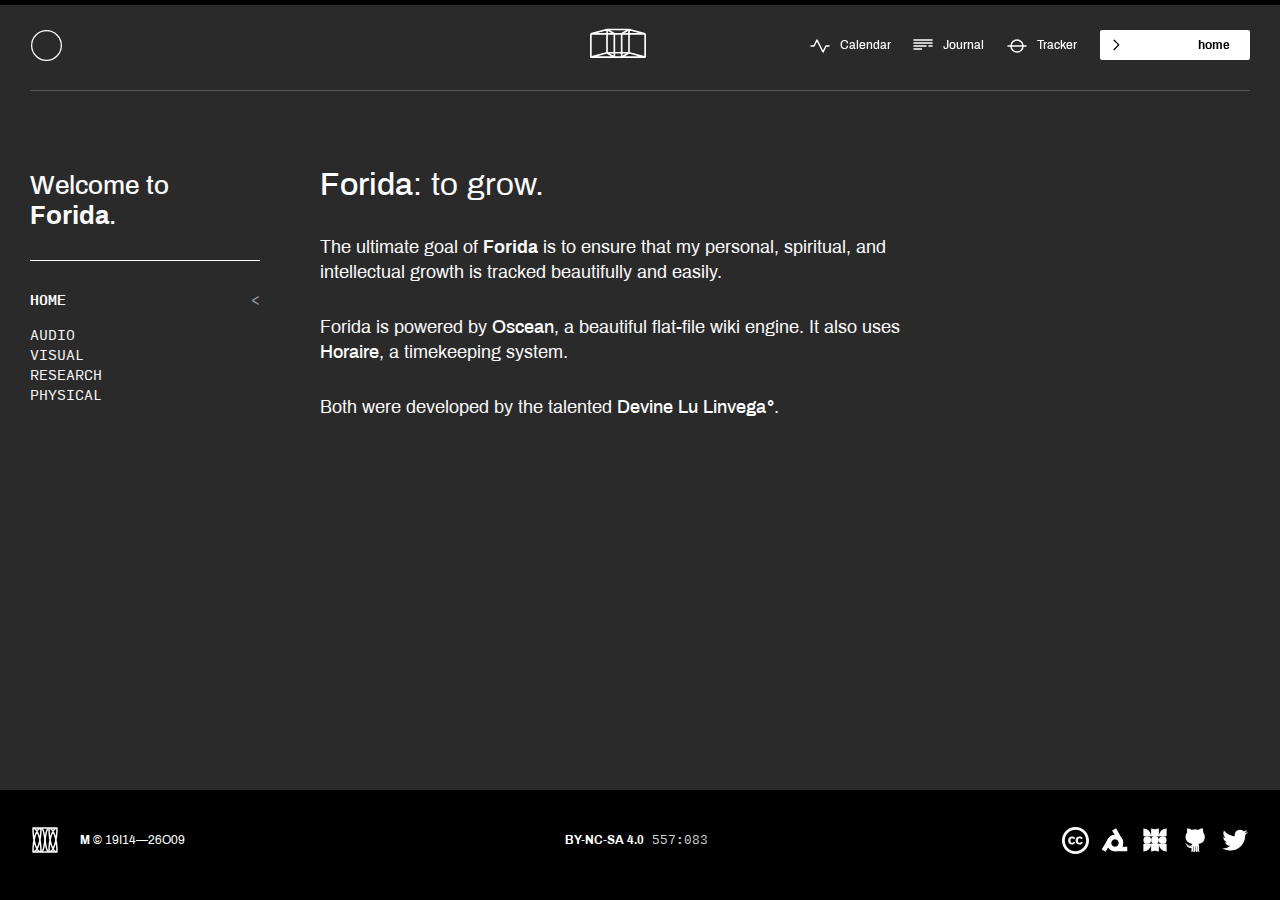
<file: index.html>
<!DOCTYPE html>
<html lang='en'>
<head>
  <meta charset='utf-8'>
  <!-- Basic -->
  <meta name='author' content='Test'>
  <meta name='description' content='Forida'/>
  <meta name='keywords' content='M, Mboxed, Lietal, Forida, Oscean' />
  <meta name='license' content='name=BY-NC-SA(4.0), url=https://creativecommons.org/licenses/by-nc-sa/4.0/'/>
  <meta name='thumbnail' content='https://mboxed.github.io/forida/media/services/thumbnail.jpg' />
  <!-- Twitter -->
  <meta name='twitter:card' content='summary'>
  <meta name='twitter:site' content='@mboxxed'>
  <meta name='twitter:title' content='Forida'>
  <meta name='twitter:description' content='The notes, research, and growth of M.'>
  <meta name='twitter:creator' content='@mboxxed'>
  <meta name='twitter:image' content='https://mboxed.github.io/forida/media/services/rss.jpg'>
  <!-- Facebook -->
  <meta property='og:title' content='Forida' />
  <meta property='og:type' content='article' />
  <meta property='og:url' content='https://mboxed.github.io/forida/' />
  <meta property='og:image' content='https://mboxed.github.io/forida/media/services/rss.jpg' />
  <meta property='og:description' content='The notes, research, and growth of M.' /> 
  <meta property='og:site_name' content='Forida' />

  <script type='text/javascript' src='scripts/lib/helpers.js'></script>
  <script type='text/javascript' src='scripts/lib/runic.js'></script>
  <script type='text/javascript' src='scripts/lib/indental.js'></script>
  <script type='text/javascript' src='scripts/lib/tablatal.js'></script>
  <script type='text/javascript' src='scripts/lib/neralie.js'></script>
  <script type='text/javascript' src='scripts/lib/arvelie.js'></script>
  <script type='text/javascript' src='scripts/lib/lisp.js'></script>
  <script type='text/javascript' src='scripts/lib/heol.js'></script>

  <script type='text/javascript' src='scripts/types/entry.js'></script>
  <script type='text/javascript' src='scripts/types/term.js'></script>
  <script type='text/javascript' src='scripts/types/list.js'></script>
  <script type='text/javascript' src='scripts/types/log.js'></script>
  <script type='text/javascript' src='scripts/types/issue.js'></script>
  <script type='text/javascript' src='scripts/types/horaire.js'></script>
  <script type='text/javascript' src='scripts/types/forecast.js'></script>
  <script type='text/javascript' src='scripts/types/yleta.js'></script>
  <script type='text/javascript' src='scripts/types/yletaodeta.js'></script>
  <script type='text/javascript' src='scripts/types/taxon.js'></script>
  

  <script type='text/javascript' src='scripts/viz/viz.js'></script>
  <script type='text/javascript' src='scripts/viz/activity.js'></script>
  <script type='text/javascript' src='scripts/viz/bar.js'></script>
  <script type='text/javascript' src='scripts/viz/balance.js'></script>
  
  <script type='text/javascript' src='scripts/riven/riven.js'></script>

  <script type='text/javascript' src='scripts/riven/nodes/model/mouse.js'></script>
  <script type='text/javascript' src='scripts/riven/nodes/model/query.js'></script>
  <script type='text/javascript' src='scripts/riven/nodes/model/router.js'></script>
  <script type='text/javascript' src='scripts/riven/nodes/model/database.js'></script>
  <script type='text/javascript' src='scripts/riven/nodes/model/table.js'></script>
  <script type='text/javascript' src='scripts/riven/nodes/model/map.js'></script>
  
  <script type='text/javascript' src='scripts/riven/nodes/controller/template.js'></script>
  <script type='text/javascript' src='scripts/riven/nodes/controller/journal.js'></script>
  <script type='text/javascript' src='scripts/riven/nodes/controller/calendar.js'></script>
  <script type='text/javascript' src='scripts/riven/nodes/controller/tracker.js'></script>
  <script type='text/javascript' src='scripts/riven/nodes/controller/default.js'></script>

  <script type='text/javascript' src='scripts/riven/nodes/view/document.js'></script>
  <script type='text/javascript' src='scripts/riven/nodes/view/dom.js'></script>
  <script type='text/javascript' src='scripts/riven/nodes/view/dom.input.js'></script>
  <script type='text/javascript' src='scripts/riven/nodes/view/dom.photo.js'></script>
  <script type='text/javascript' src='scripts/riven/nodes/view/dom.terminal.js'></script>
  <script type='text/javascript' src='scripts/riven/nodes/view/dom.path.js'></script>

  <script type='text/javascript' src='scripts/riven/nodes/services/twtxt.js'></script>
  <script type='text/javascript' src='scripts/riven/nodes/services/lxtxt.js'></script>
  <script type='text/javascript' src='scripts/riven/nodes/services/rss.js'></script>
  <script type='text/javascript' src='scripts/riven/nodes/services/static.js'></script>
  <script type='text/javascript' src='scripts/riven/nodes/services/mesh.js'></script>

  <script type='text/javascript' src='scripts/database/lexicon.ndtl'></script>
  <script type='text/javascript' src='scripts/database/issues.ndtl'></script>
  <script type='text/javascript' src='scripts/database/horaire.tbtl'></script>
  <script type='text/javascript' src='scripts/database/asulodeta.tbtl'></script>
  <script type='text/javascript' src='scripts/database/glossary.ndtl'></script>
  <script type='text/javascript' src='scripts/database/taxon.tbtl'></script>

  <script src='scripts/graph.js'></script>

  <link rel='stylesheet' type='text/css' href='links/reset.css'/>
  <link rel='stylesheet' type='text/css' href='links/fonts.css'/>
  <link rel='stylesheet' type='text/css' href='links/main.css'/>
  <link rel='alternate'  type='application/rss+xml' title='Feed' href='links/rss.xml' />

  <title>Oscean</title>
</head>
<body>
  <script>
    window.addEventListener('load', () => { RIVEN.create(true); })
  </script>
  <noscript>
    Go to <a href='static.html' target='_blank'>/static.html</a><br />
  </noscript>
</body>
</html>
</file>
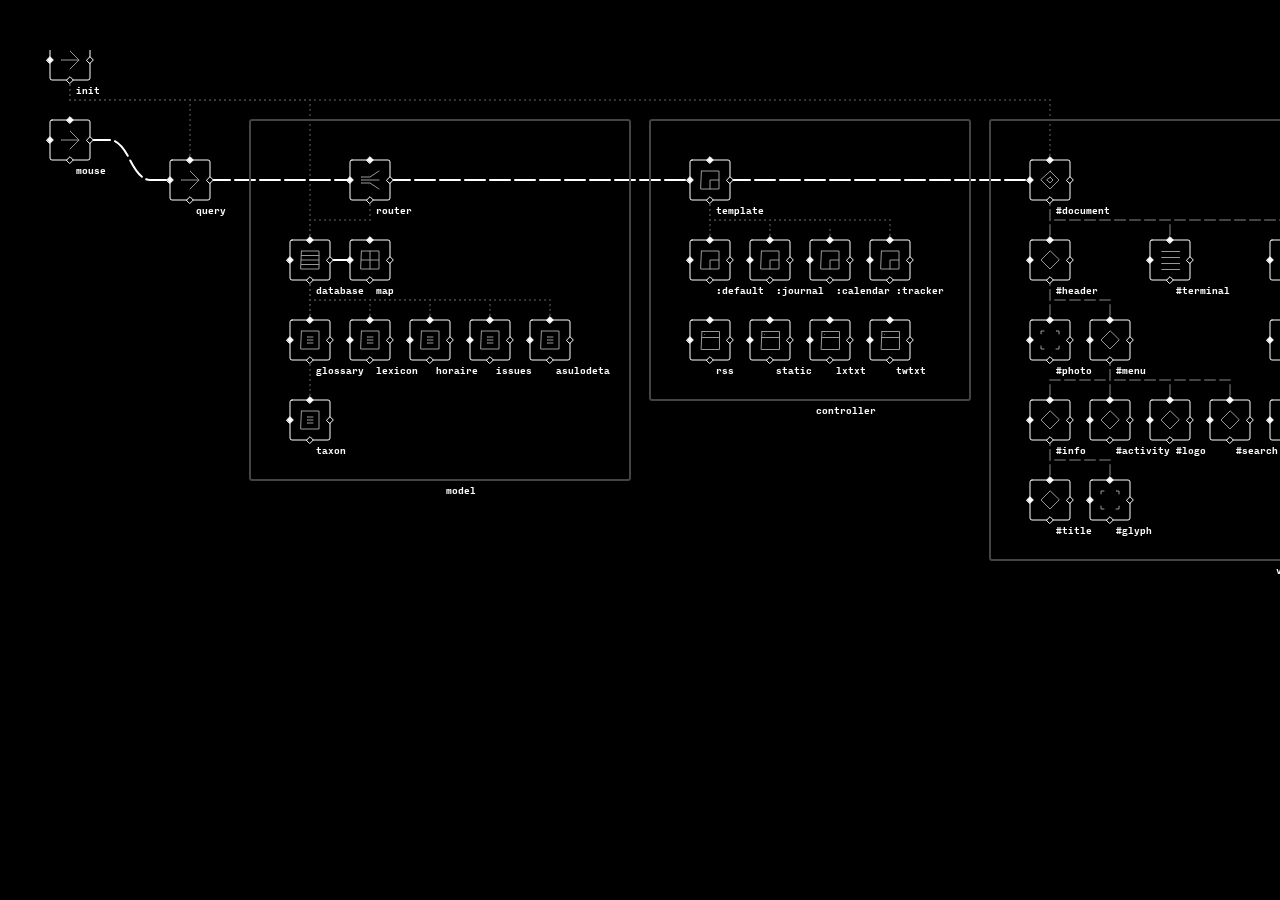
<file: riven.html>
<!DOCTYPE html>
<html lang='en'>
<head>
  <meta charset='utf-8'>

  <script src='scripts/lib/helpers.js'></script>
  <script src='scripts/lib/runic.js'></script>
  <script src='scripts/lib/indental.js'></script>
  <script src='scripts/lib/tablatal.js'></script>
  <script src='scripts/lib/neralie.js'></script>
  <script src='scripts/lib/arvelie.js'></script>
  <script src='scripts/lib/lisp.js'></script>
  <script src='scripts/lib/heol.js'></script>

  <script type='text/javascript' src='scripts/types/entry.js'></script>
  <script type='text/javascript' src='scripts/types/term.js'></script>
  <script type='text/javascript' src='scripts/types/list.js'></script>
  <script type='text/javascript' src='scripts/types/log.js'></script>
  <script type='text/javascript' src='scripts/types/issue.js'></script>
  <script type='text/javascript' src='scripts/types/horaire.js'></script>
  <script type='text/javascript' src='scripts/types/forecast.js'></script>
  <script type='text/javascript' src='scripts/types/yleta.js'></script>
  <script type='text/javascript' src='scripts/types/yletaodeta.js'></script>
  <script type='text/javascript' src='scripts/types/taxon.js'></script>

  
  <script src='scripts/riven/riven.js'></script>

  <script src='scripts/riven/nodes/model/mouse.js'></script>
  <script src='scripts/riven/nodes/model/query.js'></script>
  <script src='scripts/riven/nodes/model/router.js'></script>
  <script src='scripts/riven/nodes/model/database.js'></script>
  <script src='scripts/riven/nodes/model/table.js'></script>
  <script src='scripts/riven/nodes/model/map.js'></script>

  <script src='scripts/riven/nodes/controller/template.js'></script>
  <script src='scripts/riven/nodes/controller/journal.js'></script>
  <script src='scripts/riven/nodes/controller/calendar.js'></script>
  <script src='scripts/riven/nodes/controller/tracker.js'></script>
  <script src='scripts/riven/nodes/controller/default.js'></script>

  <script src='scripts/viz/viz.js'></script>
  <script src='scripts/viz/activity.js'></script>
  <script src='scripts/viz/bar.js'></script>
  <script src='scripts/viz/balance.js'></script>

  <script src='scripts/riven/nodes/view/document.js'></script>
  <script src='scripts/riven/nodes/view/dom.js'></script>
  <script src='scripts/riven/nodes/view/dom.input.js'></script>
  <script src='scripts/riven/nodes/view/dom.photo.js'></script>
  <script src='scripts/riven/nodes/view/dom.terminal.js'></script>
  <script src='scripts/riven/nodes/view/dom.path.js'></script>

  <script src='scripts/riven/nodes/services/twtxt.js'></script>
  <script src='scripts/riven/nodes/services/lxtxt.js'></script>
  <script src='scripts/riven/nodes/services/rss.js'></script>
  <script src='scripts/riven/nodes/services/static.js'></script>
  <script src='scripts/riven/nodes/services/mesh.js'></script>

  <script type='text/javascript' src='scripts/database/lexicon.ndtl'></script>
  <script type='text/javascript' src='scripts/database/issues.ndtl'></script>
  <script type='text/javascript' src='scripts/database/horaire.tbtl'></script>
  <script type='text/javascript' src='scripts/database/asulodeta.tbtl'></script>
  <script type='text/javascript' src='scripts/database/glossary.ndtl'></script>
  <script type='text/javascript' src='scripts/database/taxon.tbtl'></script>

  <script src='scripts/graph.js'></script>
  
  <link rel='stylesheet' type='text/css' href='links/reset.css'/>
  <link rel='stylesheet' type='text/css' href='links/fonts.css'/>
  <link rel='stylesheet' type='text/css' href='links/riven.css'/>
  
  <title>Riven</title>
</head>
<body id='riven'>
  <script>
    RIVEN.create(false)
    RIVEN.graph()
  </script>
</body>
</html>
</file>
<file: links/fonts.css>
/*-------------------/
  @ Fonts
/-------------------*/

/* Archive */

@font-face {
    font-family: 'archivo_regular';
    src: url('../media/fonts/archivo_regular.ttf') format('truetype');
    font-weight: normal;
    font-style: normal;
}
@font-face {
    font-family: 'archivo_medium';
    src: url('../media/fonts/archivo_medium.ttf') format('truetype');
    font-weight: normal;
    font-style: normal;
}
@font-face {
    font-family: 'archivo_thin';
    src: url('../media/fonts/archivo_thin.ttf') format('truetype');
    font-weight: normal;
    font-style: normal;
}
@font-face {
    font-family: 'archivo_bold';
    src: url('../media/fonts/archivo_bold.ttf') format('truetype');
    font-weight: normal;
    font-style: normal;
}
@font-face {
    font-family: 'archivo_italic';
    src: url('../media/fonts/archivo_italic.ttf') format('truetype');
    font-weight: normal;
    font-style: normal;
}

/* Input Mono */

@font-face {
    font-family: 'input_mono_regular';
    src: url('../media/fonts/input_mono_regular.ttf') format('truetype');
    font-weight: normal;
    font-style: normal;
}

@font-face {
    font-family: 'input_mono_medium';
    src: url('../media/fonts/input_mono_medium.ttf') format('truetype');
    font-weight: normal;
    font-style: normal;
}

@font-face {
    font-family: 'input_mono_thin';
    src: url('../media/fonts/input_mono_thin.ttf') format('truetype');
    font-weight: normal;
    font-style: normal;
}

/* Playfair */

@font-face {
  font-family: 'playfair_regular';
  src: url('../media/fonts/playfair_regular.ttf') format('truetype');
  font-weight: normal;
  font-style: normal;
}

@font-face {
  font-family: 'playfair_bold';
  src: url('../media/fonts/playfair_bold.ttf') format('truetype');
  font-weight: normal;
  font-style: normal;
}

@font-face {
  font-family: 'playfair_italic';
  src: url('../media/fonts/playfair_italic.ttf') format('truetype');
  font-weight: normal;
  font-style: normal;
}

:root {
  /* Font */
  --font: 'archivo_regular'; 
  --font_b: 'archivo_bold'; 
  --font_m: 'archivo_medium'; 
  --font_t: 'archivo_thin'; 
  --font_i: 'archivo_italic'; 
  /* Serif */
  --serif: 'playfair_regular'; 
  --serif_m: 'playfair_italic'; 
  --serif_b: 'playfair_bold'; 
  --serif_i: 'playfair_italic'; 
  /* Serif */
  --mono: 'input_mono_regular'; 
  --mono_m: 'input_mono_medium'; 
  --mono_t: 'input_mono_thin'; 
  --mono_b: 'input_mono_medium'; 
}
</file>
<file: links/main.css>
/*-------------------/
  @ Styleguide
/-------------------*/

:root { 
  --background: #2a2a2a;
  --color_1: #8853e0; 
  --color_2: #597ff2; 
  --color_3: #4cdbc1; 
  --color_4: #db4c66;
  --grey_1: #f4f4f4; 
  --grey_2: #a1a1a1;
  --grey_3: #333333;
  --grey_4: #111111;
  --rounded: 2px; 
}

.fg_audio { color:var(--color_1); }
.fg_visual { color:var(--color_2); }
.fg_research { color:var(--color_3); }
.fg_misc { color:var(--grey_3); }

.bg_audio { background-color:var(--color_1) !important; }
.bg_visual { background-color:var(--color_2) !important; }
.bg_research { background-color:var(--color_3) !important; }
.bg_misc { background-color:var(--grey_3) !important; }

.redlink { color:red !important; }

/*-------------------/
  @ Main
/-------------------*/

body { background:black; padding-top:5px; overflow-x: hidden; transition: opacity 150ms; opacity: 1 !important; color: #FAFAFA;}
b { font-weight:bold; }
i { font-style:italic }
a { cursor: pointer; }
ul { display: block }
ul li { display: block }
hr { clear:both; }
code { display: block; white-space: pre }
svg { stroke-width: 10;stroke: white;stroke-linecap: round; }

::selection { background: var(--color_1); opacity:1.0; color:#FFF; padding:10px; /* Safari */ }

media { display: block; width:100%; height:100%; background-size:cover; background-position: center }

/* Header */

#document { transition: opacity 50ms, background-color 500ms; background-color: var(--background); font-family: var(--font); }
#document #header { position: relative; min-height: 85px; transition: all 250ms; color: white;}
#document #header #photo { position: relative; top:0px; left:0px; width:100vw; max-height:calc(100vh - 135px); background-position: center; background-size:cover; transition: opacity 1000ms; min-height:115px;}
#document #header #photo media { min-height:calc(100vh - 135px); }
#document #header #photo.hide { opacity: 0; transition: opacity 50ms }
#document #header #photo.show { opacity: 1; transition: opacity 250ms }
#document #header #photo.empty media { display: none }
#document #header #menu { position: fixed;top: 30px;left: 30px;width: calc(100vw - 60px);padding-bottom: 30px;border-bottom: 1.5px solid rgba(255, 255, 255, 0.2); height:30px; transition: border 500ms}
#document #header #menu input#search { line-height: 18px;padding: 6px 20px 6px 30px;font-size: 12px;font-family: var(--font_b);text-transform: lowercase;text-align: right;width: 100px;float: right;margin-left: 15px;border-radius: var(--rounded);color: black; background-image: url(../media/icon/search.svg);background-size: 22.5px;background-repeat: no-repeat;background-position: 0px 3px;}
#document #header #menu input#search.known { background-image: url(../media/icon/search.known.svg) }
#document #header #menu ul#activity { display: block; float:right; line-height: 28px; font-size: 12px; font-family: var(--font_m) }
#document #header #menu ul#activity li { display:inline-block; vertical-align: top; height:33px; overflow-y: hidden; }
#document #header #menu ul#activity li a { display: inline-block; margin-left:5px; padding-left:35px; background-size:30px; background-position: left top; background-repeat: no-repeat; transition: all 250ms; padding-right:7.5px; border-radius:var(--rounded); border:1.5px solid rgba(0,0,0,0);}
#document #header #menu ul#activity li a.journal { background-image:url(../media/icon/journal.svg); }
#document #header #menu ul#activity li a.calendar { background-image:url(../media/icon/calendar.svg); }
#document #header #menu ul#activity li a.tracker { background-image:url(../media/icon/tracker.svg); }
#document #header #menu ul#activity li a.return { background-image:url(../media/icon/return.svg); }
#document #header #menu ul#activity li a:hover { border-color:rgba(255,255,255,0.2); }
#document #header #menu.sticky { position: absolute;bottom: 0px;top: initial; border-bottom-color: rgba(0,0,0,0)}
#document #header #menu #logo { position: absolute;display: block;top: 0px;width: 170px;height: 35px;z-index: 9000;background-image: url(../media/icon/logo.svg);background-repeat: no-repeat;background-size: contain;background-position-y: center;left: calc(50vw - 85px);margin-top: -2.5px;}
#document #header #menu #info { display: block;position: absolute;font-size: 12px;left: 0px;top:0px;line-height: 16px;opacity: 1;transition: opacity 250ms;height:30px}
#document #header #menu #info a { font-weight: normal; font-family: var(--font_b) }
#document #header #menu #info a:hover { text-decoration: underline; }
#document #header #menu #info #title { display: inline-block;vertical-align: middle;text-transform: capitalize;line-height: 30px}
#document #header #menu #info #glyph { display: inline-block; width:35px; height:35px; margin-right:15px;vertical-align: top; fill:none; stroke:white; stroke-width:7.5; stroke-linecap: round; margin-top:-1px; stroke-linejoin: round }
#document #header #menu #info.ghost { opacity: 0; bottom:35px; }
/*#document #header.light #menu { -webkit-filter: invert(1); filter: invert(1); }
#document #header.no_photo { height: 120px;min-height: 50px; -webkit-filter: invert(1); filter: invert(1); }*/

#document #core { position: relative;z-index: 9001; transition: background-color 500ms; overflow: hidden; min-height: calc(100vh - 230px)}

/* Sidebar */

#document #core #sidebar { display: inline-block;width: calc((100vw - 730px - 90px)/2);position: relative;height: 100%;margin-right: 0px;margin-left:30px;padding:50px 30px 30px 0px}
#document #core #sidebar h1 { font-size: 26px;line-height: 30px;margin: 0px 0px 30px;font-family: var(--font_m); max-width: 400px}
#document #core #sidebar h1 a { font-family: var(--font_b) }
#document #core #sidebar h1 b { font-family: var(--font_i); font-weight: normal; }
#document #core #sidebar h2 { font-size: 30px;margin: 0px auto;display: block;line-height: 30px;text-transform: uppercase;margin-bottom: 30px;font-family: var(--font_t); transition: opacity 250ms}
#document #core #sidebar h2 a:hover { text-decoration: none; opacity: 0.5 }
#document #core #sidebar ul.links { margin-bottom:30px; }
#document #core #sidebar ul.links li { font-size: 12px;margin-bottom: 2px;font-family: var(--font_b);line-height: 20px;display: block;text-transform: uppercase; position: relative;}
#document #core #sidebar ul.links li:hover { text-decoration: underline; }
#document #core #sidebar ul.directory { font-family: var(--mono);border-top: 1.5px solid white;padding-top: 30px;}
#document #core #sidebar ul.directory li { text-transform: uppercase;font-size: 14px;line-height: 20px; position: relative; }
#document #core #sidebar ul.directory li.parent { font-family: var(--mono_m); margin-bottom:15px }
#document #core #sidebar ul.directory li.parent:after { content: '<';font-family: var(--mono);color:var(--grey_2);position: absolute;right:0px }
#document #core #sidebar ul.directory li:hover:before { content:'•'; position: absolute; left:-15px; }
#document #core #sidebar ul.directory li.active:before { content:'•'; position: absolute; left:-15px; color:var(--grey_2); }

/* Content */

#document #core #content { display: inline-block;padding: 45px 30px 30px;margin: 0px auto;vertical-align: top;max-width: 730px;width: calc(100vw - 320px); }
#document #core #content * > p:first-child { font-size: 32px;line-height: 40px;max-width: 480px  }
#document #core #content p { font-size: 18px;display: block;max-width: 600px;line-height: 25px;font-family: var(--font);margin: 0px 0px 30px }
#document #core #content p b { font-family: var(--font_b); font-weight: normal; }
#document #core #content p b a { font-family: var(--font_b); font-weight: normal; }
#document #core #content p i { font-family: var(--font_i); font-style: normal; }
#document #core #content p a { color: #FFF; margin-bottom: -2px;display: inline-block;font-family: var(--font_m);position: relative; line-height: 90%; transition: all 150ms; border-bottom:1.5px solid transparent; }
#document #core #content p a:hover { border-bottom-color: white }
#document #core #content p a.external:after { content: "°";color: white; font-family: var(--font_b); padding-left:1px; transition: all 250ms}
#document #core #content p a.external:hover:after { color:var(--color_1); }
#document #core #content p code, #document #core #content li code { display: inline-block;font-size: 12px;font-family: var(--mono_b);border: 1.5px solid white;padding: 0px 5px;border-radius:var(--rounded);line-height: 20px;margin-bottom: 0px; background:none; color:white; vertical-align: middle; }
#document #core #content h2 { display: block;text-decoration: none;border-bottom: 1.5px solid transparent;transition: all 250ms;font-family: var(--font_b);text-transform: capitalize;font-size: 36px;letter-spacing: -1px; margin-bottom: 30px}
#document #core #content h2 a { display: inline-block; text-decoration: none;  transition: all 250ms; height:30px; }
#document #core #content h3 { font-family: var(--font_m);font-size: 30px;text-transform: capitalize;line-height: 30px;max-width: 600px;margin-bottom: 30px;}
#document #core #content h3 a { display: inline-block; text-decoration: none}
#document #core #content h4 { font-size: 14px;font-family: var(--font_m);margin-top: -20px;display: block;margin-bottom: 30px;line-height: 20px; }
#document #core #content h4 a { border-bottom:0px; font-family: var(--font_b); }
#document #core #content h4 a:hover { text-decoration: underline; }
#document #core #content h4 b { font-weight: normal; font-family: var(--font_b) }
#document #core #content iframe { margin-bottom: 45px;border-radius: var(--rounded);overflow: hidden;max-width: 700px;display: block;width:100%; }
#document #core #content table { overflow: hidden;border-collapse: separate;font-family: var(--mono);min-width: 50%;font-size:12px; line-height:20px; margin-bottom:30px}
#document #core #content table tr th { font-family:var(--mono_m); text-align:left; padding-top:10px; padding-bottom:10px;}
#document #core #content table tr > * { padding-right:20px; padding-left:20px; border-right:1.5px solid white;}
#document #core #content table tr > *:first-child { padding-left:0px; }
#document #core #content table tr > *:last-child { padding-right:0px; border-right:0px; }
#document #core #content table tr b { font-family: var(--mono_m); font-weight: normal; }
#document #core #content table tr a { text-decoration: underline; }
#document #core #content table tr a:hover { text-decoration: none; }
#document #core #content table tr a.external:after { content: "°";color: black; font-family: var(--font_b); padding-left:1px; transition: all 250ms}
#document #core #content table tr a.external:hover:after { color:var(--color_1); }
#document #core #content ul { margin-bottom:30px; position: relative; max-width: 700px;}
#document #core #content ul li { font-family: var(--font);line-height: 25px; position: relative; padding-left:30px}
#document #core #content ul li a { text-decoration: underline; }
#document #core #content ul li b { font-family: var(--font_b);font-weight: normal; }
#document #core #content ul li a.external:after { content: "°";color: black; font-family: var(--font_b); padding-left:1px; transition: all 250ms}
#document #core #content ul li a.external:hover:after { color:var(--color_1); }
#document #core #content code { font-family: var(--mono);font-size: 12px;padding: 20px 30px;max-width: 640px;margin-bottom: 30px;line-height: 18px;overflow-x: auto;overflow-y: hidden;background: white;color: black;border-radius: var(--rounded);}
#document #core #content code b { font-family: var(--mono_m); font-weight: normal;   }
#document #core #content code li { display: block; line-height: 20px }
#document #core #content code li a { font-family: var(--mono_m); text-decoration: underline;}
#document #core #content code li b { font-family: var(--mono_m); font-weight: normal; }
#document #core #content code comment { color:var(--grey_2); }
#document #core #content img { max-width: 100%;display: block;border-radius:var(--rounded);margin:0px 0px 30px; width:700px; }
#document #core #content div.notice { display: block;max-width: 640px;margin-bottom: 30px;font-size: 14px;line-height: 20px;padding: 0px 0px 20px;font-family: var(--font_m);color: var(--grey_3);border-bottom: 1.5px solid white}
#document #core #content div.notice a { text-decoration: underline; font-family: var(--font_m)}
#document #core #content div.notice b { font-weight: normal; font-family: var(--font_b) }
#document #core #content div.notice a:hover { text-decoration: none }
#document #core #content ul.tidy li { border-top: 0px;line-height: 20px;font-size:13px;margin-left:0px;padding:0px; margin-bottom: 0px; font-family: var(--font) }
#document #core #content ul.tidy li a { text-decoration: none; font-family: var(--font_b) }
#document #core #content ul.tidy li a:hover { text-decoration: underline; }
#document #core #content ul.tidy li.head { font-size: 18px;font-family: var(--font);line-height: 45px; }
#document #core #content ul.bullet li:before { content:"•"; position:absolute; left:10px;}
#document #core #content div.quote { display: block;margin-bottom: 30px; position: relative;}
#document #core #content div.quote p.text { max-width: 400px;padding-left: 30px;margin-left: -30px;margin-bottom: 15px;font-size: 30px;line-height: 40px;font-family: var(--serif);letter-spacing: -0.5px}
#document #core #content div.quote p.text:before { content:"\""; color:var(--grey_2); position: absolute; left:-10px; }
#document #core #content div.quote p.text:after { content:" \""; color:var(--grey_2); }
#document #core #content div.quote p.text b { font-family: var(--serif_b); font-weight: normal; }
#document #core #content div.quote p.text a { font-family: var(--serif_b); text-decoration: none; transition: all 250ms }
#document #core #content div.quote p.text a:hover { border-bottom-color: black }
#document #core #content div.quote p.attrib { font-size: 12px;line-height: 20px;font-family: var(--mono); color: var(--grey_2); }
#document #core #content div.quote p.attrib a { font-family: var(--mono_m); text-decoration: none; background: white;color: black;padding: 0px 10px;display: inline-block;line-height: 25px;border-radius:var(--rounded); border-bottom:0px !important; }
#document #core #content div.quote p.attrib b { font-family: var(--mono_m); text-decoration: none; }
#document #core #content div.quote p.attrib a:hover { background: black; color:white; }
#document #core #content div.quote p.attrib:before { content:"— "; }
#document #core #content div.quote p a { border-bottom: 0px; text-decoration: underline; }
#document #core #content div.quote p a:hover { text-decoration: none }
#document #core #content div.quote p a:after { content: ""; width:0px;}
#document #core #content div.quote p b { font-family: var(--font_b) }
#document #core #content div.quote h3 b { font-family: var(--font_b); font-weight: normal; }
#document #core #content div.quote h3 a { margin-bottom: -1.5px }
#document #core #content .entry { line-height: 30px;color: white;font-family: var(--font_m);border-bottom: 1.5px solid var(--grey_3);display: block;padding: 15px 0px 15px 70px;margin-bottom: 1px;vertical-align: top;position: relative;font-size: 14px;max-width: 660px;min-height: 50px}
#document #core #content .entry:last-child { border-top: 0px; border-bottom: 0px }
#document #core #content .entry svg:hover { opacity: 1.0}
#document #core #content .entry svg.icon { cursor: pointer; background:black; width:50px; height:50px; border-radius:var(--rounded); display:inline-block; position:absolute; left:0px }
#document #core #content .entry svg.icon path { fill:none; stroke-width:10;stroke:white; stroke-linejoin: round  }
#document #core #content .entry .head { display: block; font-size:14px; line-height: 25px; }
#document #core #content .entry .head .div.details {  }
#document #core #content .entry .head .details a { font-family: var(--font_b) }
#document #core #content .entry .head .details span.time { color:var(--grey_2); float:right; font-size:12px; text-transform: capitalize; }
#document #core #content .entry .head .details span.name:hover { text-decoration: underline; cursor: pointer; }
#document #core #content .entry .head .bref { color:white; }
#document #core #content .entry .head .bref a { font-family: var(--font_m); text-decoration: underline; }
#document #core #content .entry .head .bref b { font-family: var(--font_b); font-weight: normal; }
#document #core #content .entry img { max-width:700px; cursor: pointer; margin-top:15px; width:100% }
#document #core #content .entry.event .bref { font-size:24px; line-height: 30px; }
#document #core #content .entry.event svg.icon { background:white; }
#document #core #content .entry.event svg.icon path { stroke:black; }
#document #core #content .entry ul { color:var(--grey_1); font-size:12px; margin-top:10px; border-radius:var(--rounded); margin-bottom:10px; font-family: var(--font_b);}
#document #core #content .entry ul li { padding: 2.5px 10px;background: var(--grey_3);margin-bottom: 1.5px;border-radius: var(--rounded);color: white}
#document #core #content .entry ul li:last-child { border-bottom:0px }
#document #core #content .entry ul li:hover { background: var(--grey_3) }
#document #core #content .entry ul li:before { content:'•'; font-size:16px; margin-right: 10px; display: inline-block; color:white; }
#document #core #content center { display: block; max-width: 600px;}
#document #core #content center img { display: block;max-height: 200px;width: initial; margin:45px 0px;}
#document #core #content .kingdom {}
#document #core #content .phylum {margin-left:10px;}
#document #core #content .class {margin-left:20px;}
#document #core #content .order {margin-left:30px;}
#document #core #content .family {margin-left:40px;}
#document #core #content .genus {margin-left:50px;}
#document #core #content .species {margin-left:60px;}


/* Navi */

#document #core #navi { min-height: 70px; margin-left: 30px;font-size: 14px;width: calc(100vw - 60px);border-top: 1.5px solid white;padding-top: 30px;position: relative;overflow: hidden; color:white;}
#document #core #navi.empty { display: none }
#document #core #navi svg { stroke: white;fill: none;padding: 15px;width: 40px;height: 40px;display: block;left: -20px;position: absolute; top:15px; }
#document #core #navi ul { font-size: 12px; font-family: var(--font_m) }
#document #core #navi ul li a { color:white; }
#document #core #navi ul li a:hover { text-decoration: underline; }
#document #core #navi ul li.selected a { font-family: var(--font_b) }
#document #core #navi > ul { margin-left:60px; margin-bottom:30px; }
#document #core #navi > ul > ul { display: inline-block;width:calc((100vw - 730px - 90px)/2);vertical-align: top;}
#document #core #navi > ul > ul > li { font-family: var(--font_b); line-height: 30px; border-bottom: 1.5px solid var(--grey_1); margin-right:2px; margin-bottom:10px; }
#document #core #navi > ul > ul > ul { line-height: 20px;margin-bottom: 30px }
#document #core #navi > ul > ul > ul > ul > ul { padding-left:15px; }
#document #core #navi > ul > ul > ul > ul > ul li { font-family: var(--font) }

/* Footer */

#document #footer { background: black;color: white;padding: 0px 30px; clear:both; position: relative; }
#document #footer #credits { padding: 30px 0px;font-size: 12px;line-height: 40px;color: white;margin: 0px;max-width: 100%;vertical-align: middle}
#document #footer #credits center { display: inline-block; position: absolute;left:calc(50% - 75px); font-family: var(--mono); font-size:12px;}
#document #footer #credits a { font-family: var(--font_b);  }
#document #footer #credits a:hover { color:white; opacity: 1; text-decoration: underline; }
#document #footer #credits a:hover { cursor: pointer }
#document #footer #credits a.icon { background-position: center center;background-size: cover ;display: inline-block;width: 30px;height: 30px;float: right;margin-left: 10px; margin-top:5px; opacity: 1.0}
#document #footer #credits a.icon:hover { opacity: 0.7 }
#document #footer #credits a.icon.twitter { -webkit-filter: invert(1); filter: invert(1); background-image:url(../media/icon/twitter.png); }
#document #footer #credits a.icon.merveilles { -webkit-filter: invert(1); filter: invert(1); background-image:url(../media/icon/merveilles.svg); background-size: 40px;}
#document #footer #credits a.icon.github { -webkit-filter: invert(1); filter: invert(1); background-image:url(../media/icon/github.png); }
#document #footer #credits a.icon.m { -webkit-filter: invert(1); filter: invert(1); background-image: url(../media/icon/m.svg);float:left;margin-left:0px;margin-right:20px; background-size: 40px; }
#document #footer #credits a.icon.rotonde { -webkit-filter: invert(1); filter: invert(1); background-image:url(../media/icon/rotonde.svg); }
#document #footer #credits a.icon.nataniev { -webkit-filter: invert(1); filter: invert(1); background-image:url(../media/icon/oscean.png); }
#document #footer #credits a.icon.cc { -webkit-filter: invert(1); filter: invert(1); background-image:url(../media/icon/cc.svg); background-size:90%; background-repeat: no-repeat;}

/* Mode:View */

#document #main, #document #tracker, #document #journal, #document #calendar { display: none }
#document.view_main #main, #document.view_tracker #tracker, #document.view_journal #journal, #document.view_calendar #calendar { display: block }
#document.view_journal #activity li a.journal, #document.view_tracker #activity li a.tracker, #document.view_calendar #activity li a.calendar { border-color:white !important; }

/* Mode:state */

#document.state_loading { opacity: 0 !important }
#document.state_loading #header #photo { opacity: 0 !important }
#document.state_ready { opacity: 1; transition: opacity 250ms }
#document.state_ready #header #photo { opacity: 1 }

/* Mode:Theme */

#document.theme_noir { background:transparent; }
#document.theme_noir #core { background-color:black !important; color:white;border-bottom:1.5px solid var(--grey_3)}
#document.theme_noir #navi { -webkit-filter: invert(1); filter: invert(1); border-top:1.5px solid transparent; }
#document.theme_noir #content p a:hover { color:var(--color_1); }
#document.theme_noir #content p code { background:white; color:black; }
#document.theme_noir p code { border-color:white !important; color:white !important; }
#document.theme_noir table { background: none;font-family: var(--font_m);border-collapse: separate;border-spacing: 1px;border:1.5px solid white;padding:15px;border-radius: var(--rounded)}
#document.theme_noir table tr {  }
#document.theme_noir table tr td { margin-bottom: 2px;border-right-color: white !important; }
#document.theme_noir table tr td a { text-decoration: none; }
#document.theme_noir table tr td a:hover { text-decoration: underline; }
#document.theme_noir table tr td i { color:var(--grey_2); }
#document.theme_noir code { padding-top:0px; }
#document.theme_noir #core div.notice { max-width: 100% !important;margin: 30px 0px 0px 0px;background:none !important;color:white !important;border:1.5px solid var(--grey_3) !important;padding:20px 30px !important}
#document.theme_noir #core svg.viz text { fill:white; }
#document.theme_noir #core svg.viz rect.missing { fill:var(--grey_3) }
#document.theme_noir #core svg.viz circle.photo { fill:white; stroke:none }
#document.theme_noir #core svg.viz circle.event { fill:none; stroke:white; stroke-width:1.5px }
#document.theme_noir #core #content table.cells tr td { color:white; font-family: var(--font_m); font-size:12px; padding-right:0px;}
#document.theme_noir #core #content table.cells tr td:hover { color:white; border-bottom-color: white !important }
#document.theme_noir #core #content table.cells tr td:hover span.date { color:white; }
#document.theme_noir #header.no_photo { background: black; height: 120px;min-height: 50px; -webkit-filter: invert(0); filter: invert(0); }

/* Terminal */

#document #terminal { background: var(--grey_4);padding: 30px !important;line-height: 15px;display: block;color: white;font-size: 12px;font-family: var(--mono);transition: top 250ms;overflow-y: scroll;position: fixed;top: -600px;z-index: 9002;width: 600px;left: calc(50% - 300px);height: 300px;border-radius: var(--rounded); box-shadow: 10px 10px #0002}
#document #terminal.active { top:120px; }
#document #terminal div.line { line-height: 20px }
#document #terminal div.line.guest { color:var(--color_1); }
#document #terminal div.line span.time { color:var(--grey_2); position: absolute;}
#document #terminal div.line span.time:after { content:" > "; }
#document #terminal div.line span.author { font-family: var(--mono_m); display: none; }
#document #terminal div.line span.author:after { content:":"; }
#document #terminal div.line span.body { white-space: pre;padding-left:80px;display: block;}
#document #terminal div.line b { font-weight: normal; font-family: var(--mono_m) }
#document #terminal div.line i { text-decoration: underline; }
#document #terminal div.line a { text-decoration: underline; }
#document #terminal div.line textarea { background: white;display: block;margin: 15px 0px;padding: 15px;border-radius:var(--rounded);width: calc(100% - 30px);height: 150px;color: var(--grey_4);}
#document #terminal div.line ul { display: block;margin: 0px;width: calc(100% - 30px);color: var(--grey_1);columns: 4;}

/* Viz */

#document #core @keyframes blink { 50% { opacity: 0 !important; } }
#document #core svg.viz { border-bottom: 1.5px solid var(--grey_3);display: block;padding: 30px 0px; width:730px; height:220px;}
#document #core svg.viz.no_status { height: 140px; padding-bottom:5px }  
#document #core svg.viz text { stroke:none; fill:white; font-size:12px; text-anchor: start; font-family:var(--font_b); fill:black; text-transform:capitalize }
#document #core svg.viz text.display { font-family: var(--font_t); font-size: 40px; letter-spacing: -2px; text-anchor:start; }
#document #core svg.viz text.display.small { font-family: var(--mono_m); font-size: 12px; letter-spacing: 0px }
#document #core svg.viz line { stroke-width:1.5px; stroke:var(--grey_3); }
#document #core svg.viz rect { stroke:none }
#document #core svg.viz rect:hover { fill:#a1a1a1 !important; cursor:pointer}
#document #core svg.viz rect.audio { fill:var(--color_1) }
#document #core svg.viz rect.visual { fill:var(--color_2) }
#document #core svg.viz rect.research { fill:var(--color_3) }
#document #core svg.viz rect.physical { fill:var(--color_4) }
#document #core svg.viz rect.missing { fill:#ddd }
#document #core svg.viz rect.misc { fill:black !important }
#document #core svg.viz rect.today { animation: blink 1s linear infinite;}
#document #core svg.viz circle.photo { fill:white; stroke:none }
#document #core svg.viz circle.event { fill:none; stroke:white; stroke-width:1.5px }
#document #core svg.viz path { stroke-linecap:butt; stroke-dasharray:1,1; fill:none;stroke:var(--grey_3);stroke-width:13px }

/* No Script */

noscript { background:white; width:100vw; display: block; height:calc(100vh - 65px); padding:30px; }
noscript a { text-decoration: underline; }

/* Functional */

.col3 { columns: 3 }
.tc { text-transform: capitalize; }

/* Mobile */

@media (max-width: 800px) {
  body #document svg.viz { display: none !important; }
  body #navi { display: none !important }
  .col3 { columns: 2; }
}

@media (max-width: 1100px) {
  body #document #header #search { width:60px !important; }
  body #document #header #info #title { display: none !important}
  body #document #sidebar { display: block !important; width:auto !important; }
  body #document #sidebar h2 { display:none !important; }
  body #document #core #content { padding-top:0px !important; max-width:100% !important; }
  body #document #content .entry.log { padding-left:0px !important; }
  body #document #content .entry.log svg { display:none !important; }
  body #document #activity li a { width: 30px;overflow: hidden;margin-left: 0px !important;padding: 0px !important;color: transparent; height:28px }
  body #document #content { padding:0px 30px; width:calc(100% - 60px) !important; }
  body #document #navi > ul > ul { width:220px !important; }
  body #document #navi svg { display: none; }

  body #document #footer #credits center { display: none; }
}
</file>
<file: links/riven.css>
/*-------------------/
  @ Styleguide
/-------------------*/

:root { 
  --f_high: #fff; 
  --f_med: #999; 
  --f_low: #444; 
  --background: #000;
  --stroke: 1px; 
  --wire: 2px;
}

/*-------------------/
  @ Main
/-------------------*/

body { padding:20px; background-image: url("data:image/svg+xml;utf8,<svg xmlns='http://www.w3.org/2000/svg' width='20' height='20'><circle cx='10' cy='10' r='0.5' fill='#555'></circle></svg>"); background-color:#000; font-family: 'input_mono_medium'; font-size:9px; background-size:20px 20px;}

svg#riven { padding:50px 10px; width:200%; height:150%; position: fixed; left:0px; top:0px; stroke-width: 10;stroke: white;stroke-linecap: round;}
svg#riven.magnet { transition: all 250ms }

/* Node */
svg#riven g#nodes g.node {}
svg#riven g#nodes g.node text { text-anchor: start; stroke:none; font-family: 'input_mono_medium'; font-size:9px; }
svg#riven g#nodes g.node.mesh rect { stroke:var(--f_low); fill:none; }
svg#riven g#nodes g.node .glyph { stroke-width:10; stroke:#fff; }
svg#riven g#nodes g.node rect { stroke:white; fill:black; stroke-width:1; }
svg#riven g#nodes g.node:hover rect { fill:white; cursor: hand; }
svg#riven g#nodes g.node:hover path.glyph { stroke:#000; stroke-width:12; }
svg#riven g#nodes g.node.meshnode rect {fill:none; stroke:var(--f_low); stroke-width:2;}
svg#riven g#nodes g.node.meshnode .port { display: none; }

/* Ports */
svg#riven g#nodes g.node g.port {  }
svg#riven g#nodes g.node g.port path { fill:var(--background); stroke: var(--f_high); stroke-width: var(--stroke);}
svg#riven g#nodes g.node g.port.in path { fill:var(--f_high); }
svg#riven g#nodes g.node g.port.answer path { fill:var(--f_high); }
svg#riven g#nodes g.node path.glyph { stroke:var(--f_med); fill:none; stroke-width:10; stroke-linejoin: round; stroke-linecap: round  }
svg#riven g#nodes g.node text { fill:var(--f_high); }

/* Route */
svg#riven g#routes {}
svg#riven g#routes path.route { stroke-width:2; stroke:var(--f_low) }
svg#riven g#routes path.route.request { stroke-dasharray: 0,5; stroke-dashoffset: -250; animation: dash 20s linear infinite; }
svg#riven g#routes path.route.output { stroke:var(--f_high); stroke-dasharray: 20,5; stroke-dashoffset: 250; animation: dash 20s linear infinite; }
svg#riven g#routes path.route.bidirectional { stroke-dasharray: 10,5; stroke-dashoffset: 200; animation: dash 20s linear infinite;  }

@keyframes dash { to { stroke-dashoffset: 0;} }
</file>
